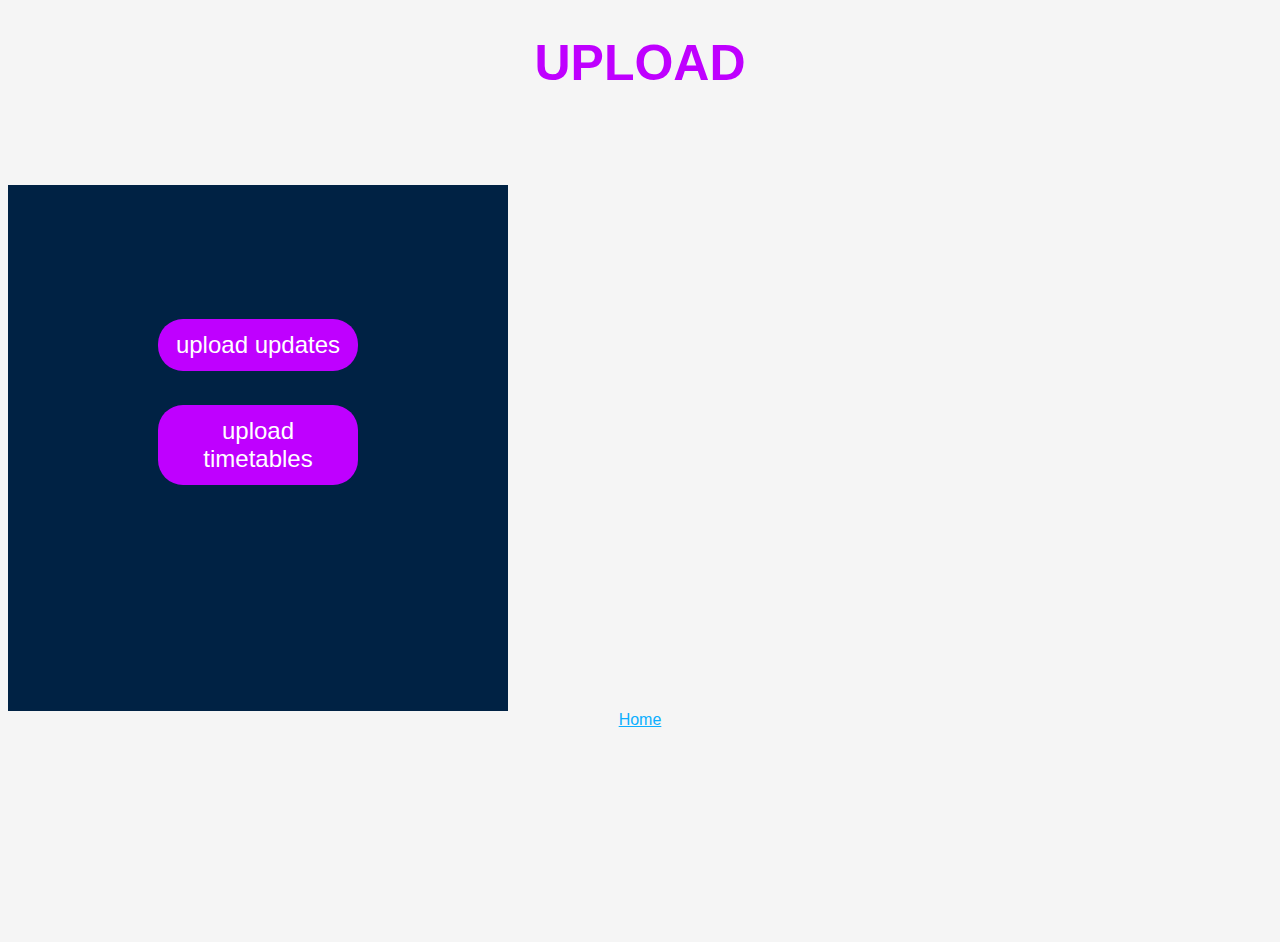
<file: admin/home.html>
<!DOCTYPE html>
<html>
    <head>
        <title></title>
        <link rel="stylesheet" href="styles.css">
    </head>
    <body>
     
        <div class="hero">
            <h1>Upload</h1>
            <div class="container">
                <div class="cardhome">
                    <button>upload updates</button><br>
                    <br>
                    <button> upload timetables</button>
                </div>
                <a href="../index.html">Home</a>
            </div>
         
        </div>
      
    </body>
</html>
</file>
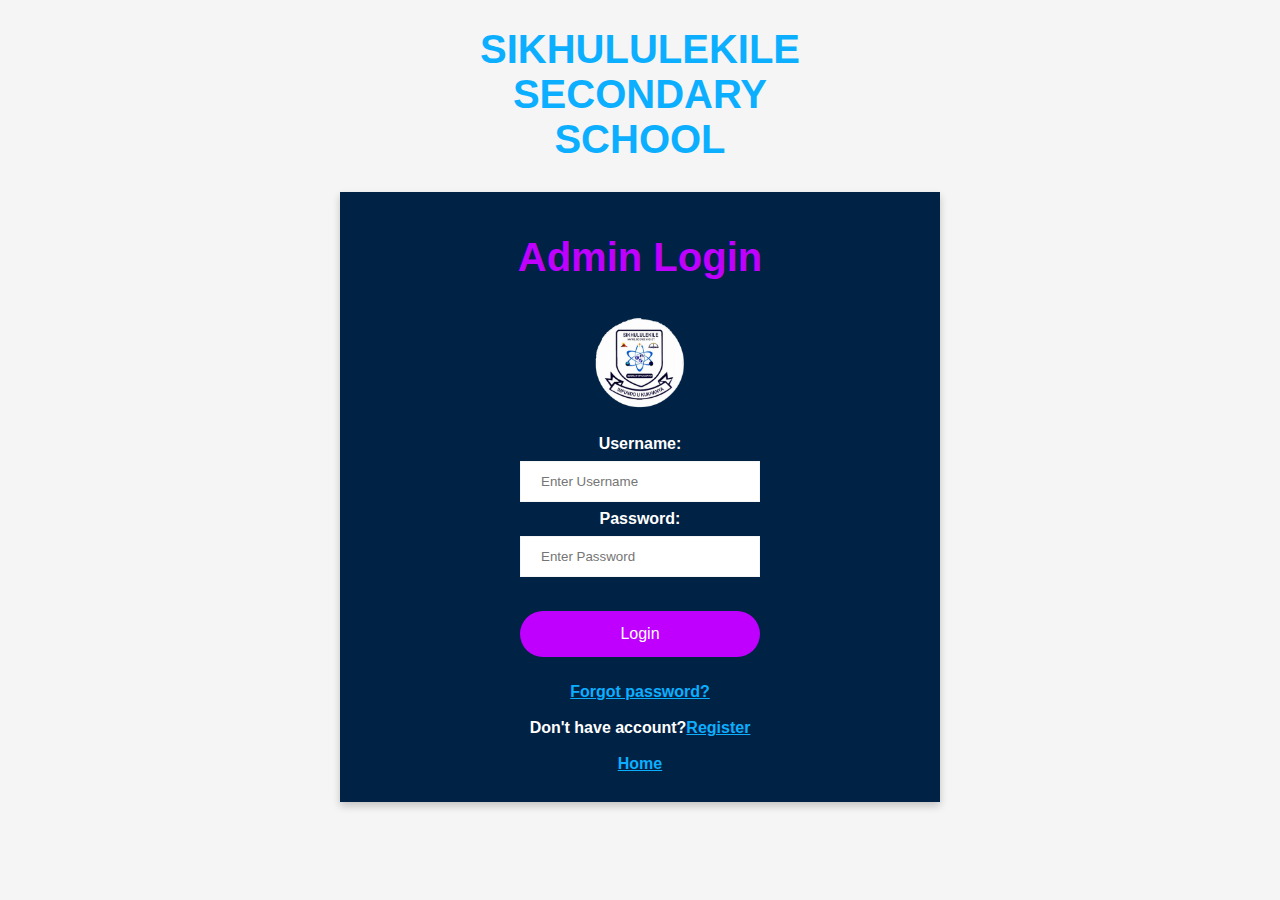
<file: admin/login.html>
<!DOCTYPE html>
<html>
<head>
    <meta name="viewport" content="width=device-width, initial-scale=1">
    <link rel="stylesheet" href="styles.css"> 
    <title>Login</title>
</head>
<body>
    <h1>Sikhululekile <br> Secondary<br> School</h1>
    <div class="card">
     
        <h2>Admin Login</h2>
<img src="../assets/images/logo-s.png" class="center" height="100px" width="100px">
<br>
<br>
<form  id="form_id"  method="post" name="myform">
    <label>Username:</label><br>
    <input  type="text" placeholder="Enter Username" name="uname" id="usernmae" required>
    <br>
    <label>Password:</label><br>
    <input type="password" placeholder="Enter Password" name="psw" id="password" required> <br>
    <br>
    <button type="button" value="Login"  >Login</button>
    <br>
    <br>
    <span class="psw"><a href="#">Forgot password?</a></span>
    <br>
    <br>
    <span class="psw">Don't have account?<a href="register.html">Register</a></span>
    <br>
    <br>
     <a href="../index.html">Home</a>
</form>

    </div>

</body>
</html>
</file>
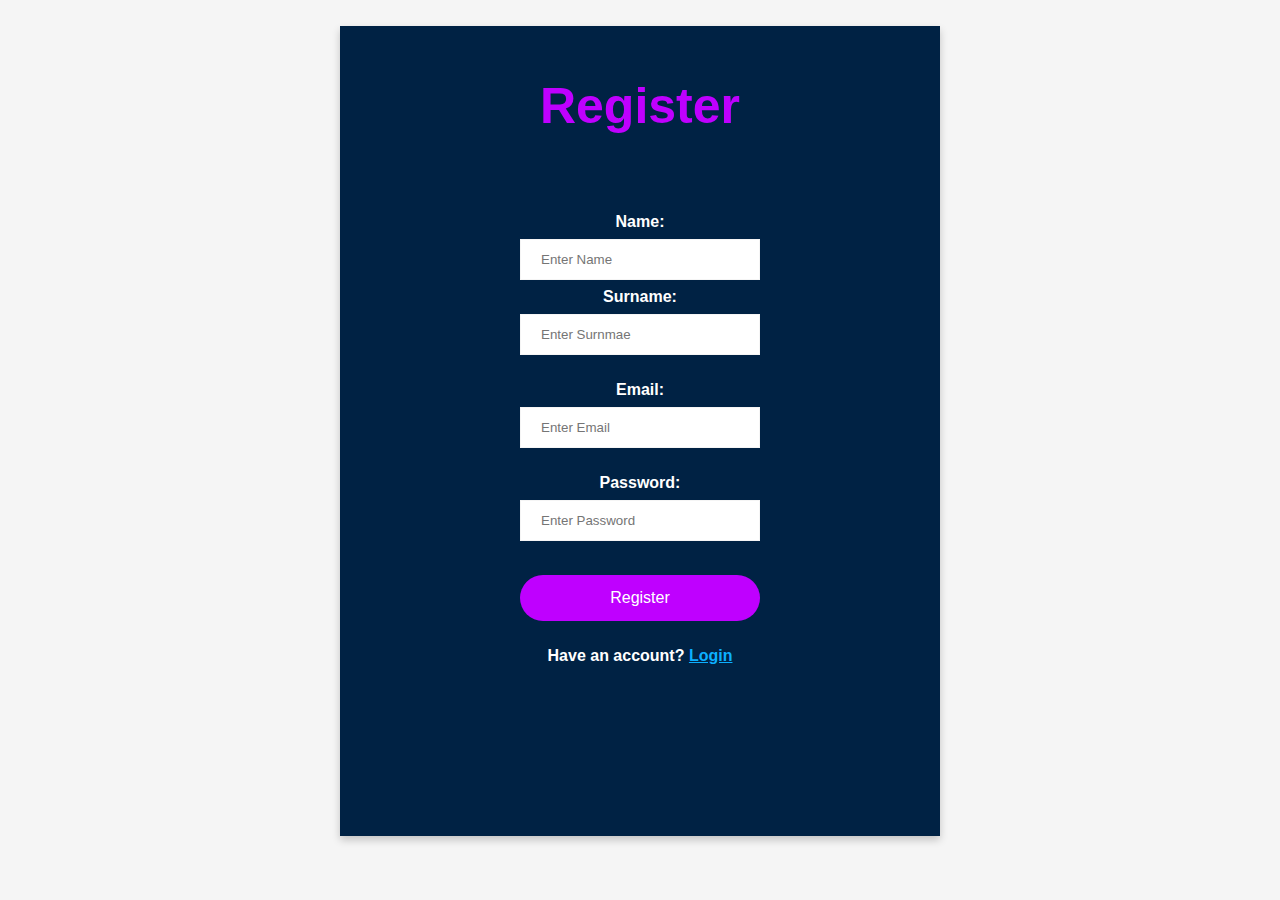
<file: admin/register.html>
<!DOCTYPE html>
<html>
<head>
    <meta name="viewport" content="width=device-width, initial-scale=1">
    <link rel="stylesheet" href="styles.css"> 
    <title>Register</title>
</head>
<body>
    
    <div class="card-register">
     
        <h2>Register</h2>

<br>
<br>
<form  id="form_id"  method="post" name="myform">
    <label>Name:</label><br>
    <input  type="text" placeholder="Enter Name" name="name" id="usernmae" required>
    <br>
    <label>Surname:</label><br>
    <input type="text" placeholder="Enter Surnmae" name="surname" id="surname" required> <br>
    <br>
    <label>Email:</label><br>
    <input type="text" placeholder="Enter Email" name="email" id="email" required> <br>
    <br>
    <label>Password:</label><br>
    <input type="password" placeholder="Enter Password" name="password" id="password" required> <br>
    <br>
    <button type="button" value="Login" id="submit">Register</button>
    <br>
    <br>
    <span class="psw">Have an account? <a href="login.html">Login</a></span><br>
    
</form>

    </div>

</body>
</html>
</file>
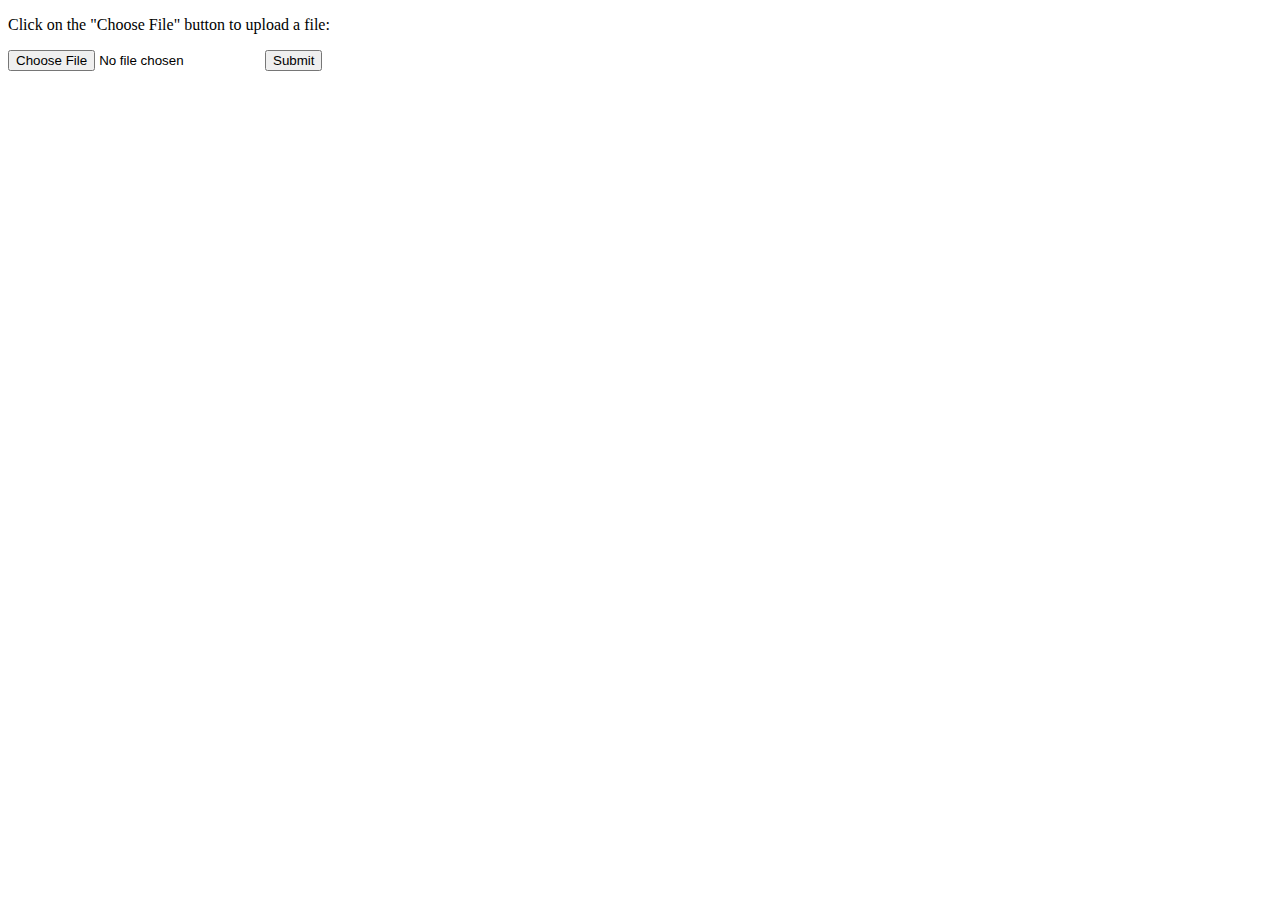
<file: admin/upload.html>
<!DOCTYPE html>
<html>
<body>

<p>Click on the "Choose File" button to upload a file:</p>

<form action="">
  <input type="file" id="myFile" name="filename">
  <input type="submit">
</form>

</body>
</html>
</file>
<file: admin/styles.css>
body {font-family: Arial, Helvetica, sans-serif;
align-items: center;
text-align: center;

margin-top: 2%;
background-color: whitesmoke;
}
h1{
 
  font-size: 40px;
  color:#0CAFFF;
  font-weight: bolder;
  margin-bottom: 2%;
  text-transform: uppercase;
  padding-bottom: 5px;
}
 

.card h2{
  font-size: 40px;
  color: #bf00ff;
 
}
img{
 
    border-radius: 50%; 
}

/* Full-width input fields */
input[type=text], input[type=password] {
  width: 40%;
  padding: 12px 20px;
  margin: 8px 0;
  display: inline-block;
  border: 1px solid whitesmoke;
  box-sizing: border-box;
}

button {
    background-color: #bf00ff;
    color: white;
    padding: 14px 20px;
    margin: 8px 0;
    border: none;
    cursor: pointer;
    width: 40%;
    border-radius: 25px;
    font-size: 16px;
   
  }
  .card {
    /* Add shadows to create the "card" effect */
  
    box-shadow: 0 4px 8px 0 rgba(0, 0, 0, 0.2);
    max-width: 600px;
    height: 600px;
    margin: auto;
    text-align: center;
    background-color:#002244;
    color: white;
    font-weight: bolder;
   padding-top: 10px;
  }
  a{
    color: #0CAFFF;
  }
  .card-register
  {
    box-shadow: 0 4px 8px 0 rgba(0, 0, 0, 0.2);
    max-width: 600px;
    height: 800px;
    margin: auto;
    text-align: center;
    background-color:#002244;
    color: white;
    font-weight: bolder;
   padding-top: 10px;
  }
  .card-register h2{
    font-size: 50px;
    color: #bf00ff;
  }
  .hero
  {
  
    height: 100vh;
    color: azure;
   

  }
  .hero h1{
    color: #bf00ff;
   font-size: 50px;
  
  }
.hero button
{
  width: 200px;
  padding: 12px;
  font-size: x-large;
 

}
.hero .container
{
  padding-top: 5%;
  
}
.cardhome
{
  width: 500px;
  height: 400px;
  background-color: #002244;
  padding-top: 10%;
}
</file>
